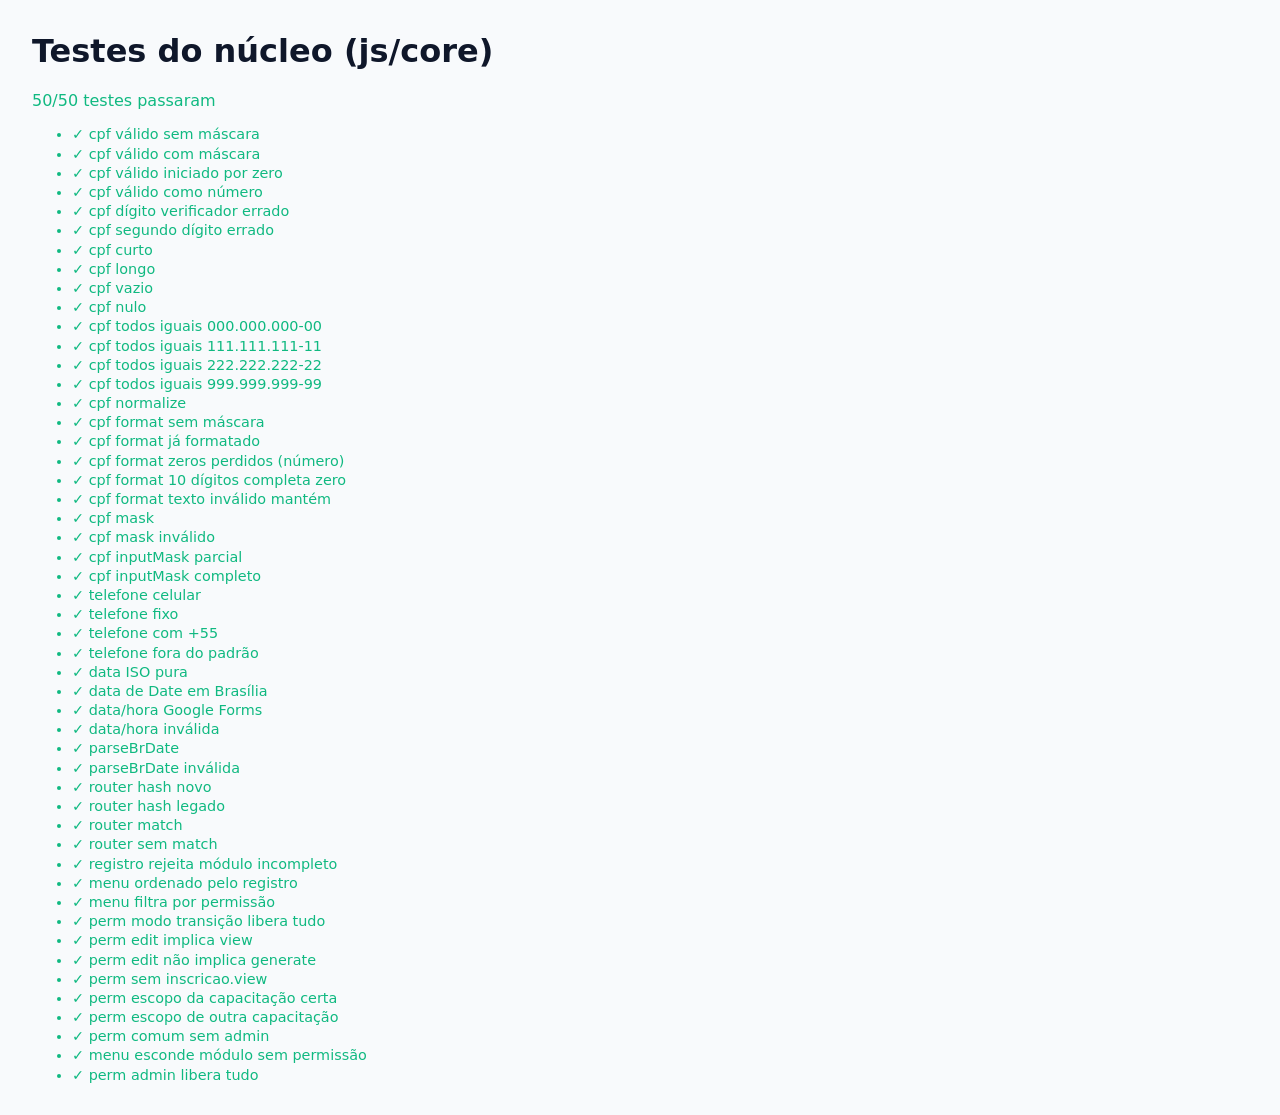
<file: scripts/testes-core.html>
<!DOCTYPE html>
<html lang="pt-BR">
<head>
  <meta charset="UTF-8">
  <meta name="viewport" content="width=device-width, initial-scale=1.0">
  <title>CapacitaTE - Testes do Núcleo</title>
  <style>
    :root { color-scheme: dark light; }
    body { font-family: Inter, system-ui, sans-serif; margin: 2rem; background: #0f172a; color: #e2e8f0; }
    @media (prefers-color-scheme: light) { body { background: #f8fafc; color: #0f172a; } }
    .ok { color: #10b981; } .fail { color: #ef4444; font-weight: 700; }
    li { margin: 0.2rem 0; font-size: 0.9rem; }
  </style>
</head>
<body>
  <h1>Testes do núcleo (js/core)</h1>
  <p id="resumo"></p>
  <ul id="lista"></ul>

  <script src="../js/core/router.js"></script>
  <script src="../js/core/moduleRegistry.js"></script>
  <script src="../js/core/permissions.js"></script>
  <script src="../js/core/cpf.js"></script>
  <script src="../js/core/formats.js"></script>
  <script src="testes-core.js"></script>
  <script>
    const results = window.CORE_TEST_RESULTS || [];
    const failed = results.filter(r => !r.ok);
    document.getElementById('resumo').textContent = `${results.length - failed.length}/${results.length} testes passaram`;
    document.getElementById('resumo').className = failed.length ? 'fail' : 'ok';
    const list = document.getElementById('lista');
    results.forEach(r => {
      const li = document.createElement('li');
      li.className = r.ok ? 'ok' : 'fail';
      li.textContent = r.ok ? `✓ ${r.name}` : `✗ ${r.name}: obtido ${JSON.stringify(r.actual)}, esperado ${JSON.stringify(r.expected)}`;
      list.appendChild(li);
    });
  </script>
</body>
</html>
</file>
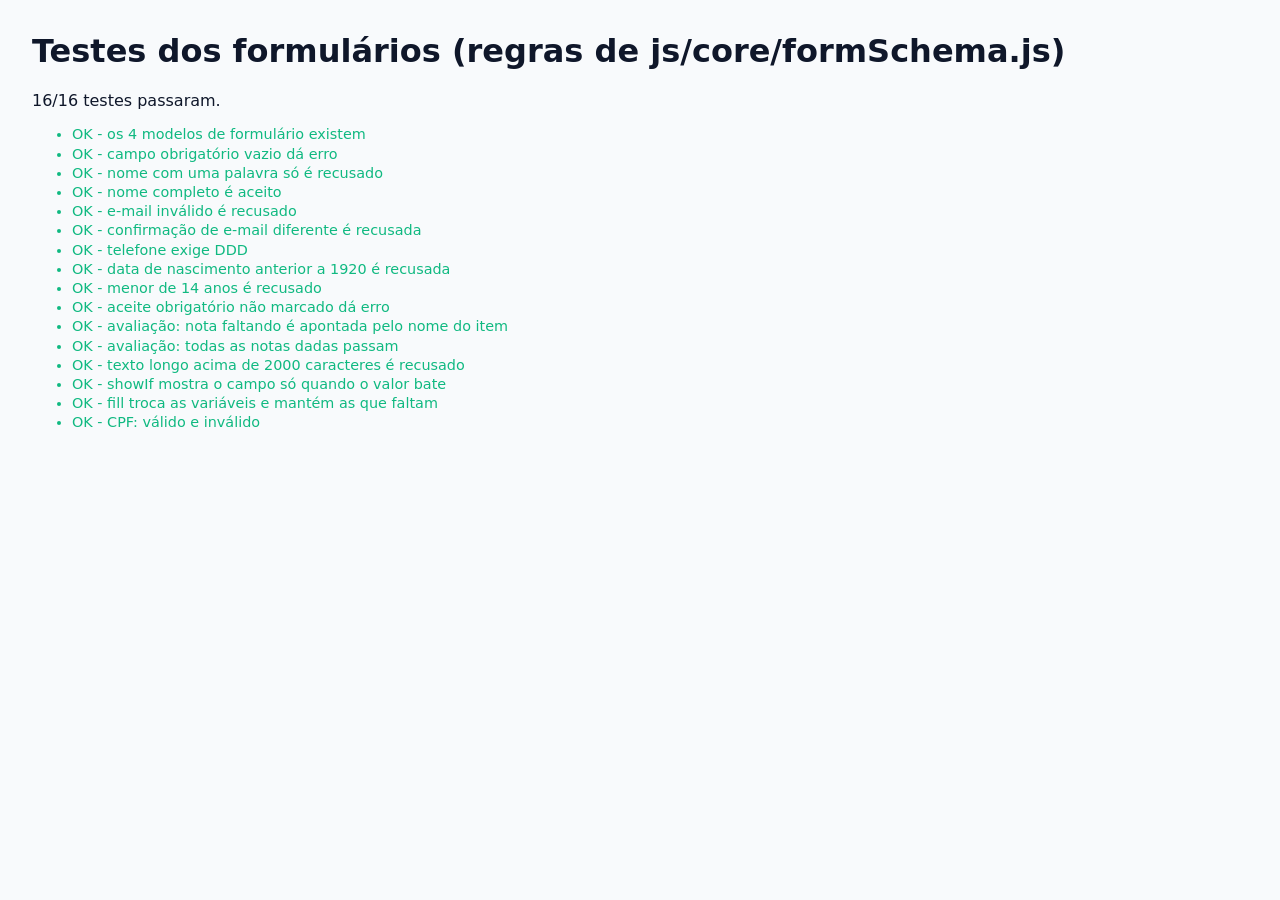
<file: scripts/testes-formularios.html>
<!DOCTYPE html>
<html lang="pt-BR">
<head>
  <meta charset="UTF-8">
  <meta name="viewport" content="width=device-width, initial-scale=1.0">
  <title>CapacitaTE - Testes dos Formulários</title>
  <style>
    :root { color-scheme: dark light; }
    body { font-family: Inter, system-ui, sans-serif; margin: 2rem; background: #0f172a; color: #e2e8f0; }
    @media (prefers-color-scheme: light) { body { background: #f8fafc; color: #0f172a; } }
    .ok { color: #10b981; } .fail { color: #ef4444; font-weight: 700; }
    li { margin: 0.2rem 0; font-size: 0.9rem; }
  </style>
</head>
<body>
  <h1>Testes dos formulários (regras de js/core/formSchema.js)</h1>
  <p id="resumo"></p>
  <ul id="lista"></ul>

  <script src="../js/core/cpf.js"></script>
  <script src="../js/core/formSchema.js"></script>
  <script src="testes-formularios.js"></script>
</body>
</html>
</file>
